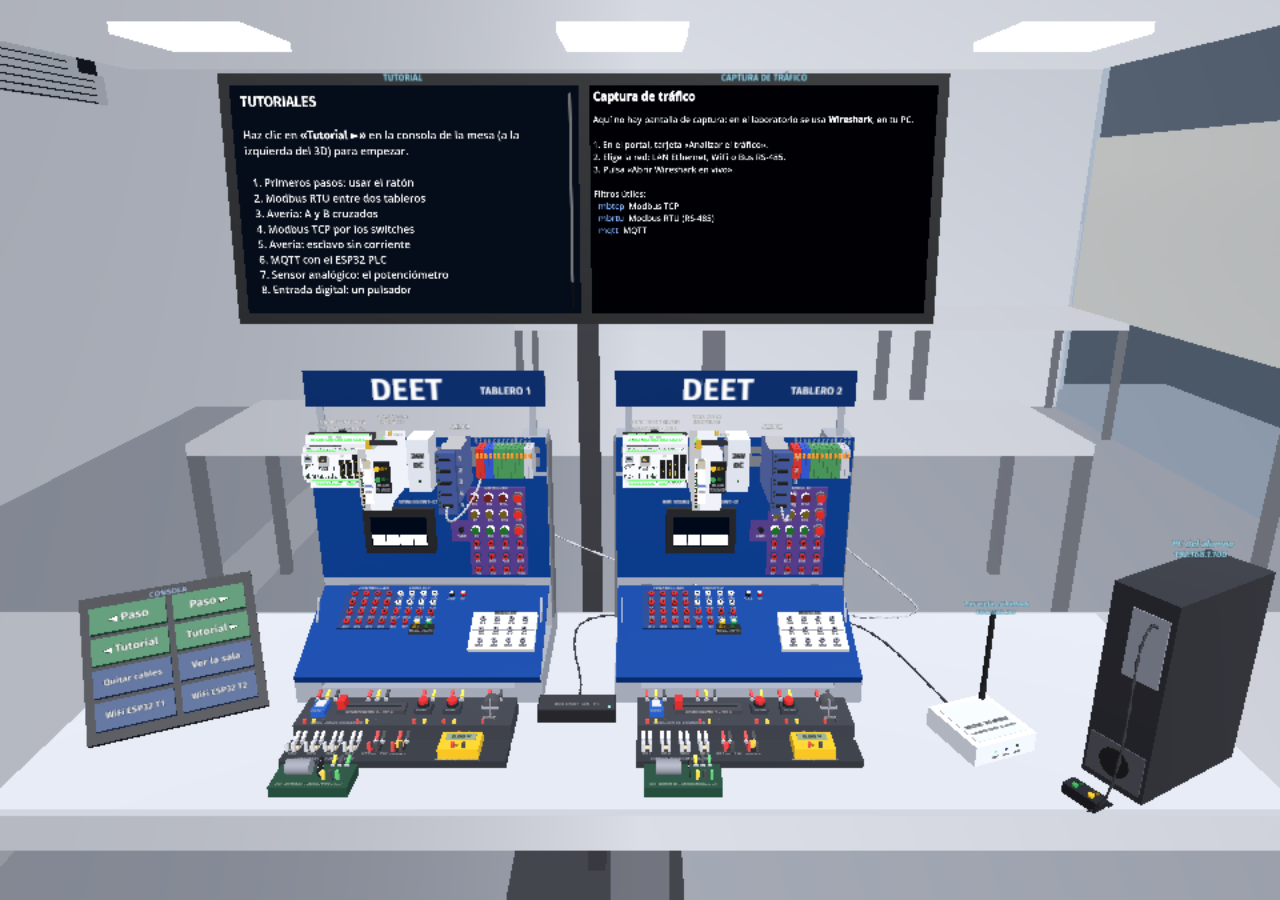
<file: tablero/run/web/index.html>
<!DOCTYPE html>
<html lang="en">
	<head>
		<meta charset="utf-8">
		<meta name="viewport" content="width=device-width, user-scalable=no, initial-scale=1.0">
		<title>ROS2 Godot Arm Starter</title>
		<style>
html, body, #canvas {
	margin: 0;
	padding: 0;
	border: 0;
}

body {
	color: white;
	background-color: black;
	overflow: hidden;
	touch-action: none;
}

#canvas {
	display: block;
}

#canvas:focus {
	outline: none;
}

#status, #status-splash, #status-progress {
	position: absolute;
	left: 0;
	right: 0;
}

#status, #status-splash {
	top: 0;
	bottom: 0;
}

#status {
	background-color: #242424;
	display: flex;
	flex-direction: column;
	justify-content: center;
	align-items: center;
	visibility: hidden;
}

#status-splash {
	max-height: 100%;
	max-width: 100%;
	margin: auto;
}

#status-splash.show-image--false {
	display: none;
}

#status-splash.fullsize--true {
	height: 100%;
	width: 100%;
	object-fit: contain;
}

#status-splash.use-filter--false {
	image-rendering: pixelated;
}

#status-progress, #status-notice {
	display: none;
}

#status-progress {
	bottom: 10%;
	width: 50%;
	margin: 0 auto;
}

#status-notice {
	background-color: #5b3943;
	border-radius: 0.5rem;
	border: 1px solid #9b3943;
	color: #e0e0e0;
	font-family: 'Noto Sans', 'Droid Sans', Arial, sans-serif;
	line-height: 1.3;
	margin: 0 2rem;
	overflow: hidden;
	padding: 1rem;
	text-align: center;
	z-index: 1;
}
		</style>
		<link id="-gd-engine-icon" rel="icon" type="image/png" href="index.icon.png" />
<link rel="apple-touch-icon" href="index.apple-touch-icon.png"/>

	</head>
	<body>
		<canvas id="canvas">
			Your browser does not support the canvas tag.
		</canvas>

		<noscript>
			Your browser does not support JavaScript.
		</noscript>

		<div id="status">
			<img id="status-splash" class="show-image--true fullsize--true use-filter--true" src="index.png" alt="">
			<progress id="status-progress"></progress>
			<div id="status-notice"></div>
		</div>

		<script src="index.js"></script>
		<script>
const GODOT_CONFIG = {"args":[],"canvasResizePolicy":2,"emscriptenPoolSize":8,"ensureCrossOriginIsolationHeaders":true,"executable":"index","experimentalVK":false,"fileSizes":{"index.pck":25260428,"index.wasm":37700666},"focusCanvas":true,"gdextensionLibs":[],"godotPoolSize":4};
const GODOT_THREADS_ENABLED = false;
const engine = new Engine(GODOT_CONFIG);

(function () {
	const statusOverlay = document.getElementById('status');
	const statusProgress = document.getElementById('status-progress');
	const statusNotice = document.getElementById('status-notice');

	let initializing = true;
	let statusMode = '';

	function setStatusMode(mode) {
		if (statusMode === mode || !initializing) {
			return;
		}
		if (mode === 'hidden') {
			statusOverlay.remove();
			initializing = false;
			return;
		}
		statusOverlay.style.visibility = 'visible';
		statusProgress.style.display = mode === 'progress' ? 'block' : 'none';
		statusNotice.style.display = mode === 'notice' ? 'block' : 'none';
		statusMode = mode;
	}

	function setStatusNotice(text) {
		while (statusNotice.lastChild) {
			statusNotice.removeChild(statusNotice.lastChild);
		}
		const lines = text.split('\n');
		lines.forEach((line) => {
			statusNotice.appendChild(document.createTextNode(line));
			statusNotice.appendChild(document.createElement('br'));
		});
	}

	function displayFailureNotice(err) {
		console.error(err);
		if (err instanceof Error) {
			setStatusNotice(err.message);
		} else if (typeof err === 'string') {
			setStatusNotice(err);
		} else {
			setStatusNotice('An unknown error occurred.');
		}
		setStatusMode('notice');
		initializing = false;
	}

	const missing = Engine.getMissingFeatures({
		threads: GODOT_THREADS_ENABLED,
	});

	if (missing.length !== 0) {
		if (GODOT_CONFIG['serviceWorker'] && GODOT_CONFIG['ensureCrossOriginIsolationHeaders'] && 'serviceWorker' in navigator) {
			let serviceWorkerRegistrationPromise;
			try {
				serviceWorkerRegistrationPromise = navigator.serviceWorker.getRegistration();
			} catch (err) {
				serviceWorkerRegistrationPromise = Promise.reject(new Error('Service worker registration failed.'));
			}
			// There's a chance that installing the service worker would fix the issue
			Promise.race([
				serviceWorkerRegistrationPromise.then((registration) => {
					if (registration != null) {
						return Promise.reject(new Error('Service worker already exists.'));
					}
					return registration;
				}).then(() => engine.installServiceWorker()),
				// For some reason, `getRegistration()` can stall
				new Promise((resolve) => {
					setTimeout(() => resolve(), 2000);
				}),
			]).then(() => {
				// Reload if there was no error.
				window.location.reload();
			}).catch((err) => {
				console.error('Error while registering service worker:', err);
			});
		} else {
			// Display the message as usual
			const missingMsg = 'Error\nThe following features required to run Godot projects on the Web are missing:\n';
			displayFailureNotice(missingMsg + missing.join('\n'));
		}
	} else {
		setStatusMode('progress');
		engine.startGame({
			'onProgress': function (current, total) {
				if (current > 0 && total > 0) {
					statusProgress.value = current;
					statusProgress.max = total;
				} else {
					statusProgress.removeAttribute('value');
					statusProgress.removeAttribute('max');
				}
			},
		}).then(() => {
			setStatusMode('hidden');
		}, displayFailureNotice);
	}
}());
		</script>
	</body>
</html>
</file>
